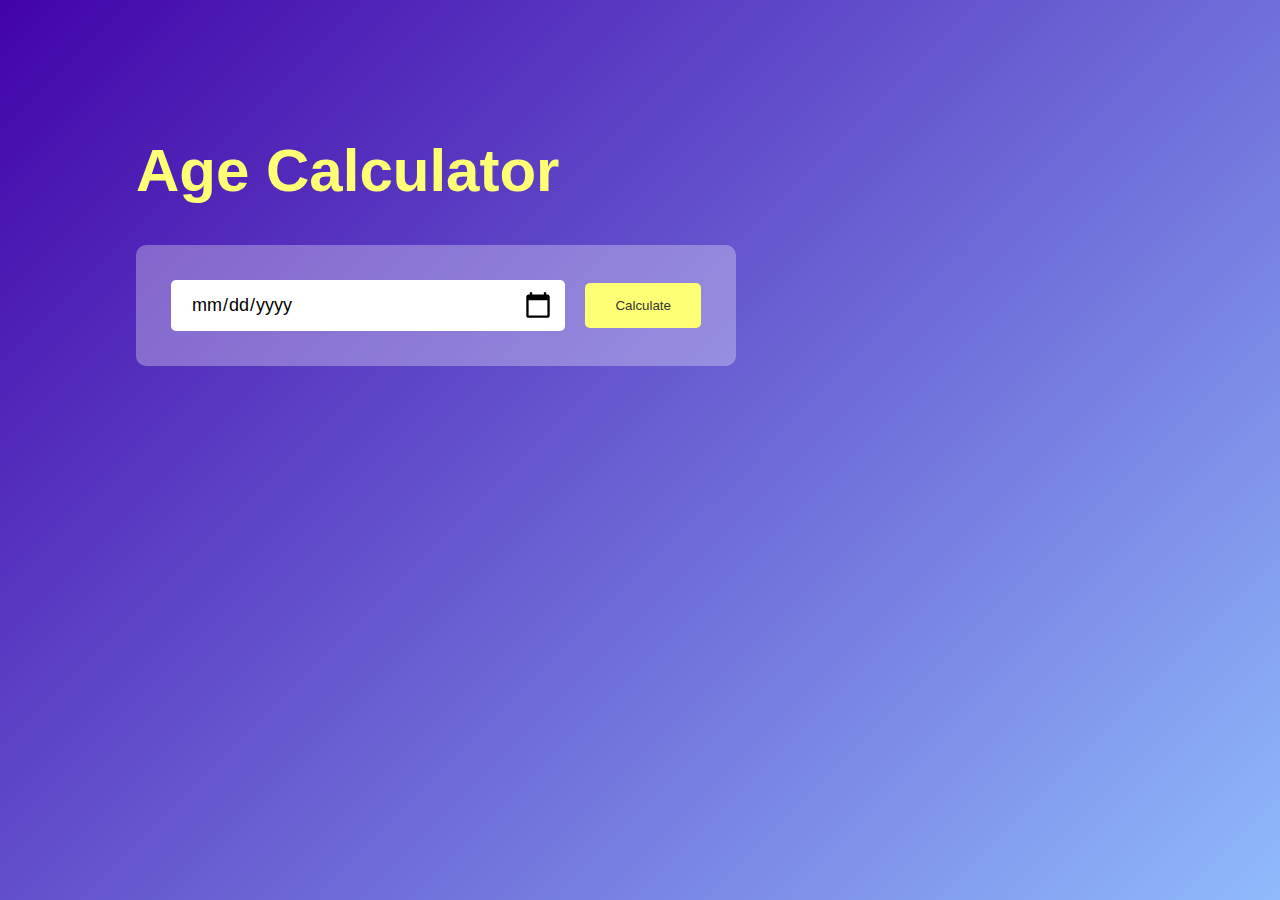
<file: Age-Calculator/index.html>
<!DOCTYPE html>
<html lang="en">

<head>
    <meta charset="UTF-8">
    <meta name="viewport" content="width=device-width, initial-scale=1.0">
    <title>Age-Calculator</title>
    <link rel="stylesheet" href="./style.css">
</head>

<body>
    <div class="container">
        <div class="calculator">
            <h1>Age Calculator</h1>
            <div class="input-box">
                <input type="date" id="date">
                <button id="btn">Calculate</button>
            </div>
            <p id="result"></p>
        </div>
    </div>
    <script src="./script.js"></script>
</body>

</html>
</file>
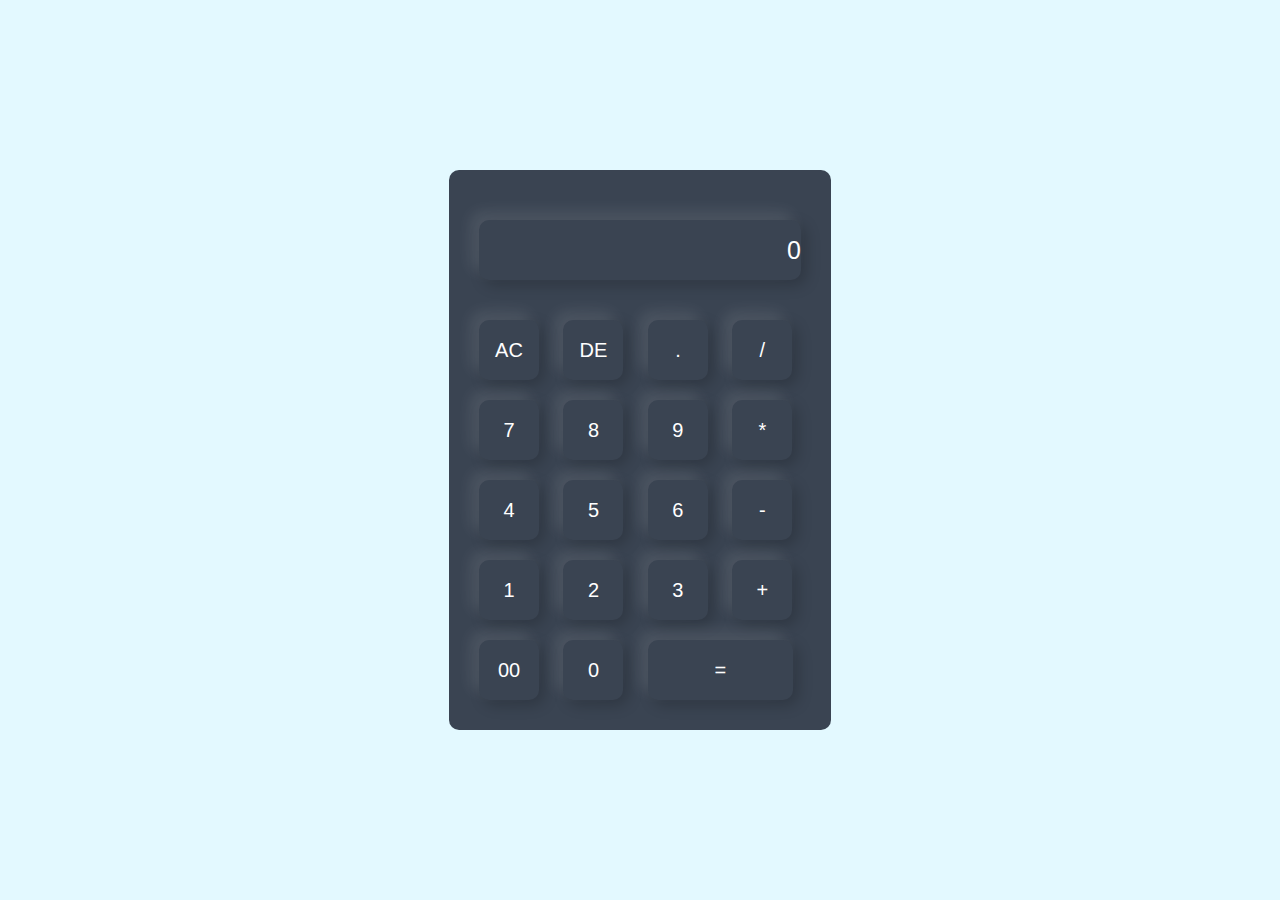
<file: Calculator-app/index.html>
<!DOCTYPE html>
<html lang="en">

<head>
    <meta charset="UTF-8">
    <meta name="viewport" content="width=device-width, initial-scale=1.0">
    <title>Calculator-App</title>
    <link rel="stylesheet" href="./style.css">
</head>

<body>
    <div class="container">
        <div class="calculator">
            <form>
                <div class="display">
                    <input type="text" value="0" name="diplay" class="inputDigit">
                </div>
                <div>
                    <input type="button" value="AC">
                    <input type="button" value="DE">
                    <input type="button" value=".">
                    <input type="button" value="/">
                </div>
                <div>
                    <input type="button" value="7" >
                    <input type="button" value="8">
                    <input type="button" value="9">
                    <input type="button" value="*">
                </div>
                <div>
                    <input type="button" value="4">
                    <input type="button" value="5">
                    <input type="button" value="6">
                    <input type="button" value="-">
                </div>
                <div>
                    <input type="button" value="1">
                    <input type="button" value="2">
                    <input type="button" value="3">
                    <input type="button" value="+">
                </div>
                <div>
                    <input type="button" value="00">
                    <input type="button" value="0">
                    <input type="button" value="=" class="equal">
                </div>
            </form>
        </div>
    </div>
    <script src="./script.js"></script>
</body>

</html>
</file>
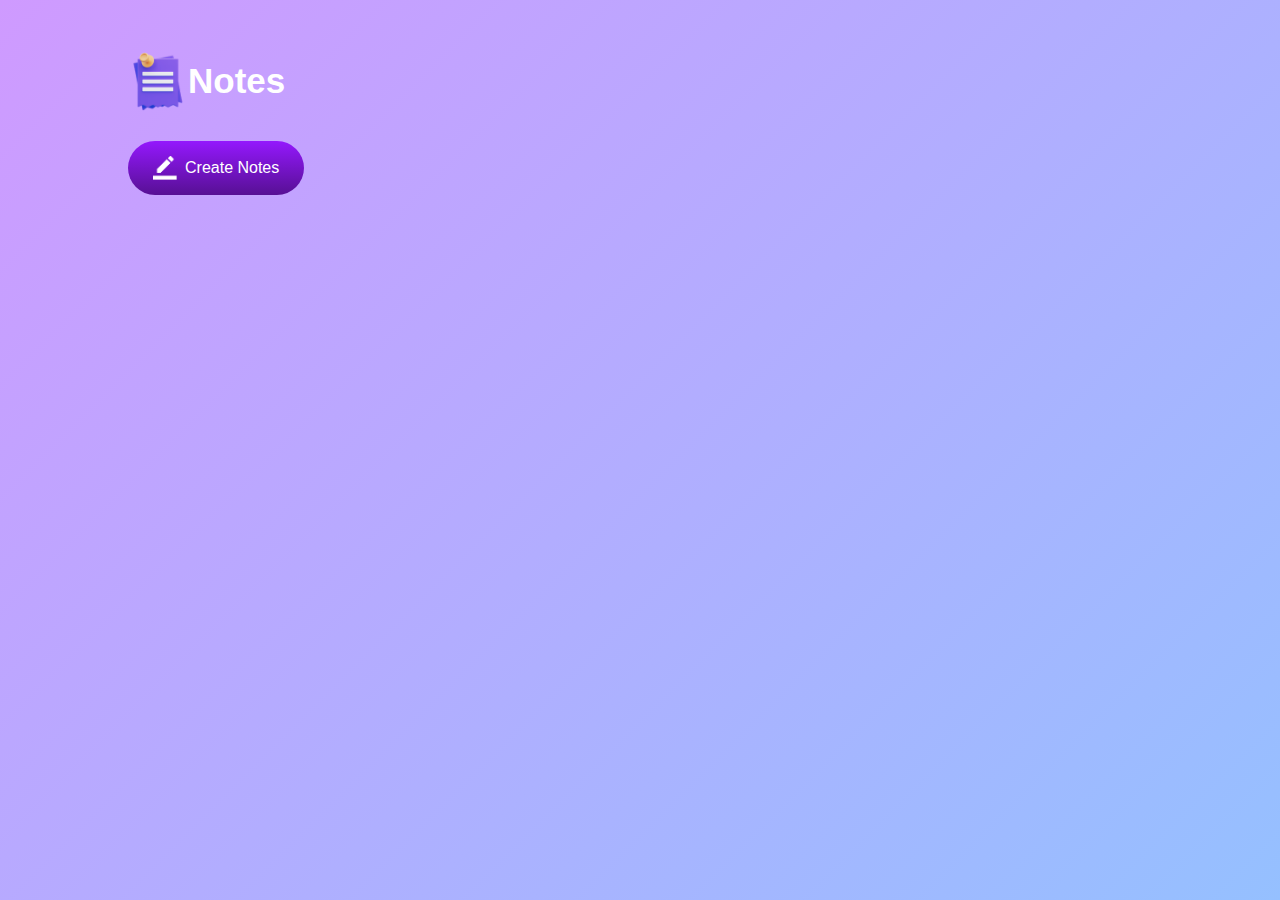
<file: Note-App/index.html>
<!DOCTYPE html>
<html lang="en">

<head>
    <meta charset="UTF-8">
    <meta name="viewport" content="width=device-width, initial-scale=1.0">
    <title>note-app</title>
    <link rel="stylesheet" href="./style.css">
</head>

<body>
    <div class="container">
        <h1><img src="./images/notes.png" alt="#">Notes</h1>
        <button class="btn"><img src="./images/edit.png" alt="#">Create Notes</button>
        <div class="notes-container">
            <!-- <p contenteditable="true" class="input-box">
                <img src="./images/delete.png" alt="#">
            </p> -->
        </div>
    </div>
    <script src="./script.js"></script>
</body>

</html>
</file>
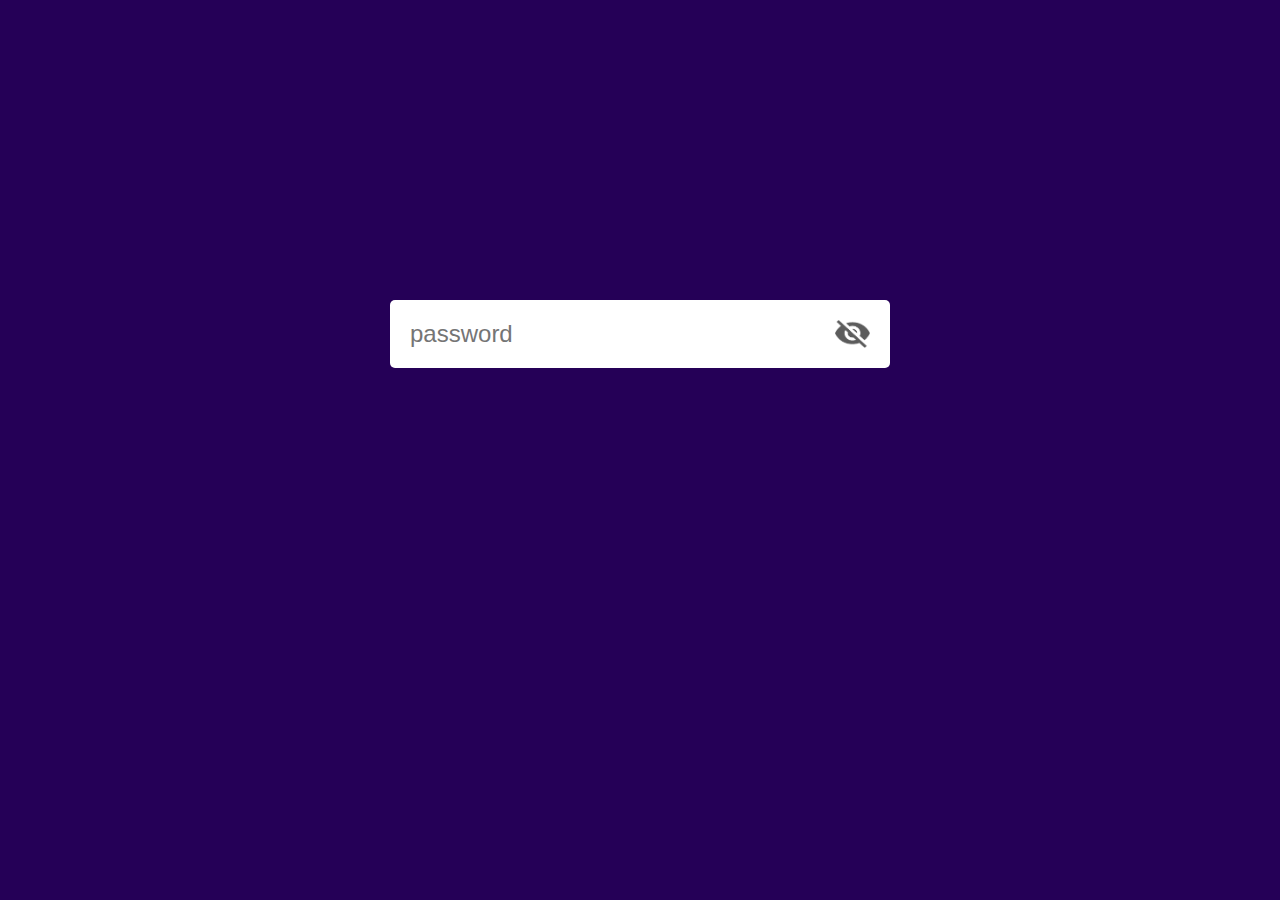
<file: password-Show-Hide/index.html>
<!DOCTYPE html>
<html lang="en">
<head>
    <meta charset="UTF-8">
    <meta name="viewport" content="width=device-width, initial-scale=1.0">
    <title>Password Toggle</title>
    <link rel="stylesheet" href="./style.css">
</head>
<body>
<div class="input-box">
    <input type="password" placeholder="password" id="password">
    <img src="./image/eye-close.png" alt="#" id="eyeicon">
</div>

    <script src="./script.js"></script>
</body>
</html>
</file>
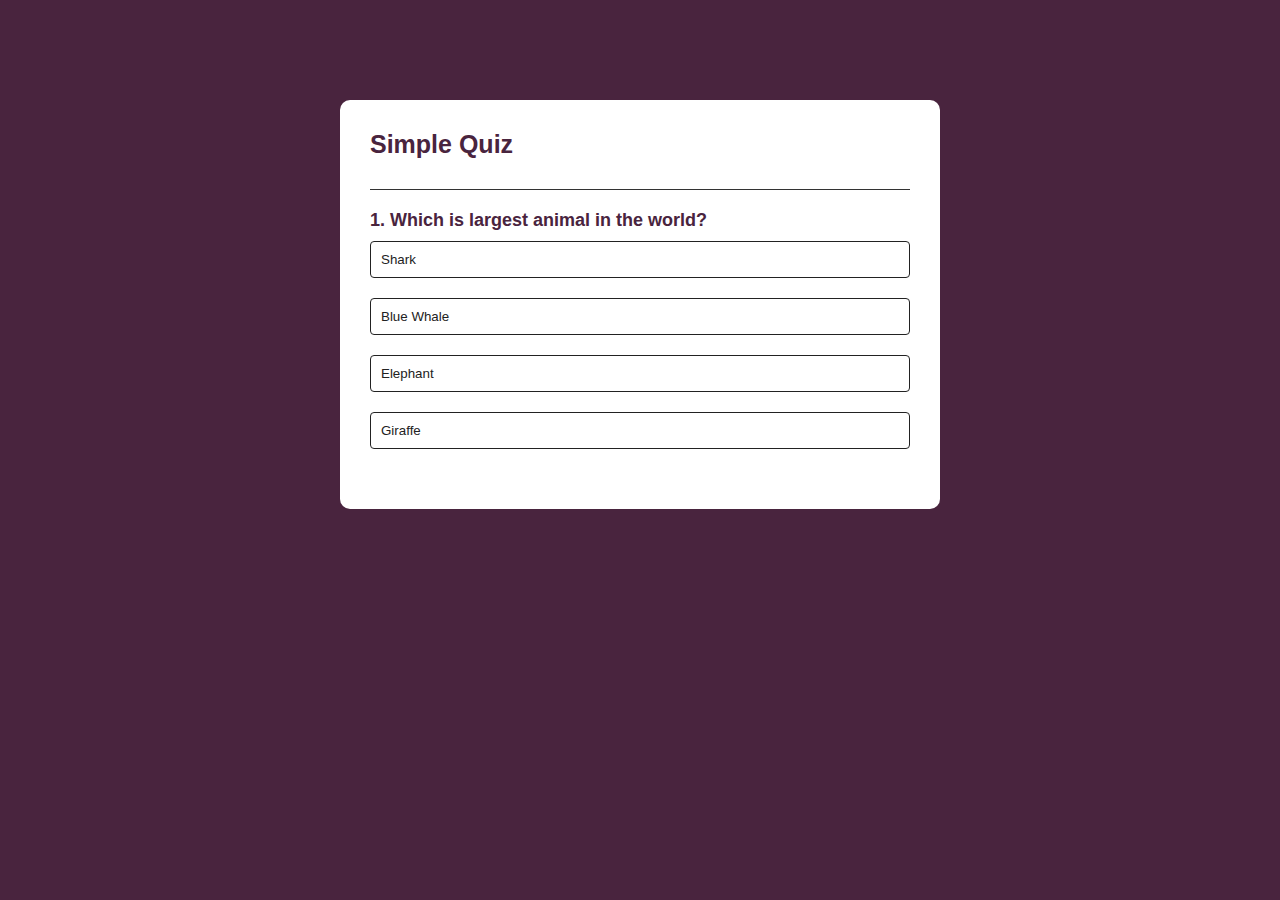
<file: Quiz App/index.html>
<!DOCTYPE html>
<html lang="en">
<head>
    <meta charset="UTF-8">
    <meta name="viewport" content="width=device-width, initial-scale=1.0">
    <title>Quiz-App</title>
    <link rel="stylesheet" href="./style.css">
</head>
<body>
    <div class="app">
        <h1>Simple Quiz</h1>
        <div class="quiz">
    <h2 id="question">Question goes here</h2>
    <div id="answer-button">
        <button class="btn">Answer 1</button>
        <button class="btn">Answer 2</button>
        <button class="btn">Answer 3</button>
        <button class="btn">Answer 4</button>
    </div>
<button id="next-btn">Next</button>
        </div>
    </div>
    <script src="./script.js"></script>
</body>
</html>
</file>
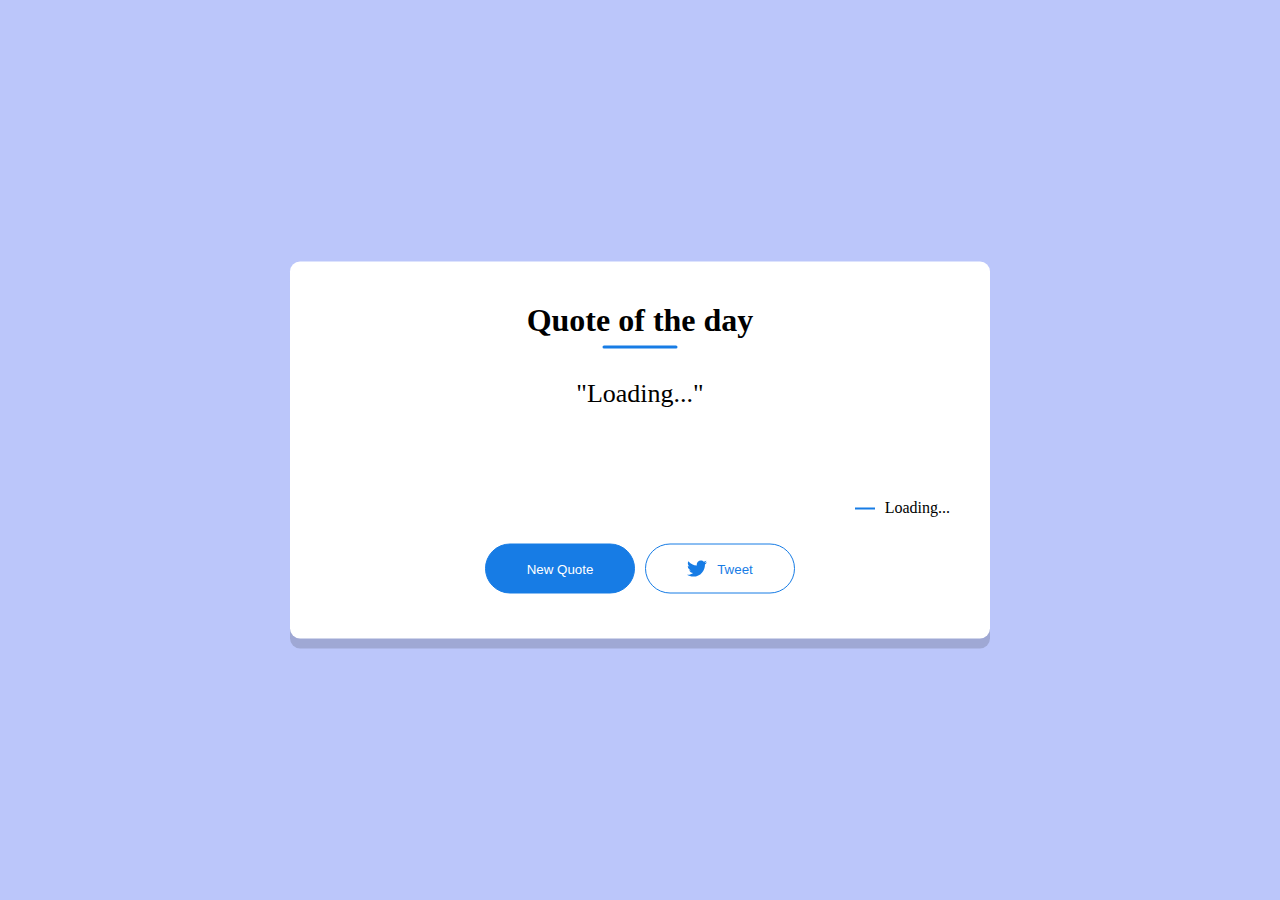
<file: Quote-G/index.html>
<!DOCTYPE html>
<html lang="en">

<head>
    <meta charset="UTF-8">
    <meta name="viewport" content="width=device-width, initial-scale=1.0">
    <title>Quote of the day</title>
    <link rel="stylesheet" href="./style.css">
</head>

<body>
    <div class="quote-box">
        <h2>Quote of the day</h2>
        <blockquote id="quote">Loading...</blockquote>
        <span id="author">Loading...</span>
        <div>
            <button onclick="getquote()">New Quote</button>
            <button onclick="tweet()"><img src="./image.png/image.svg" alt="#">Tweet</button>
        </div>
    </div>
    <script src="./script.js"></script>
</body>

</html>
</file>
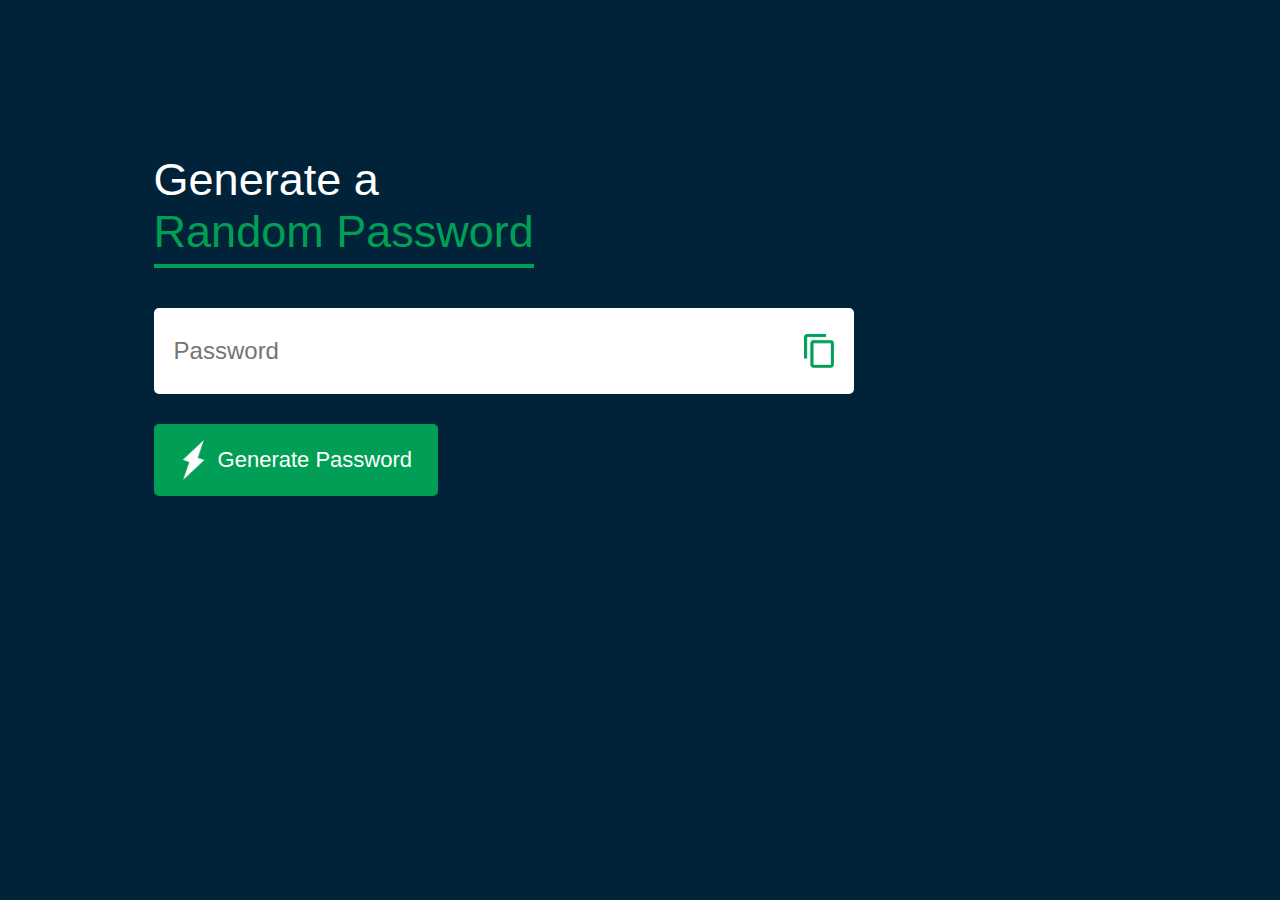
<file: R-Password-Gen/index.html>
<!DOCTYPE html>
<html lang="en">

<head>
    <meta charset="UTF-8">
    <meta name="viewport" content="width=device-width, initial-scale=1.0">
    <title>Rondom-Password-Generator</title>
    <link rel="stylesheet" href="./style.css">
</head>

<body>
    <div class="container">
        <h1>Generate a <br> <span>Random Password</span></h1>
        <div class="display">
            <input type="text" id="password" placeholder="Password">
            <img src="./images/copy.png" id="copyImg" alt="#">
        </div>
        <button id="btn"><img src="./images/generate.png" alt="#">Generate Password</button>
    </div>
    <script src="./script.js"></script>
</body>

</html>
</file>
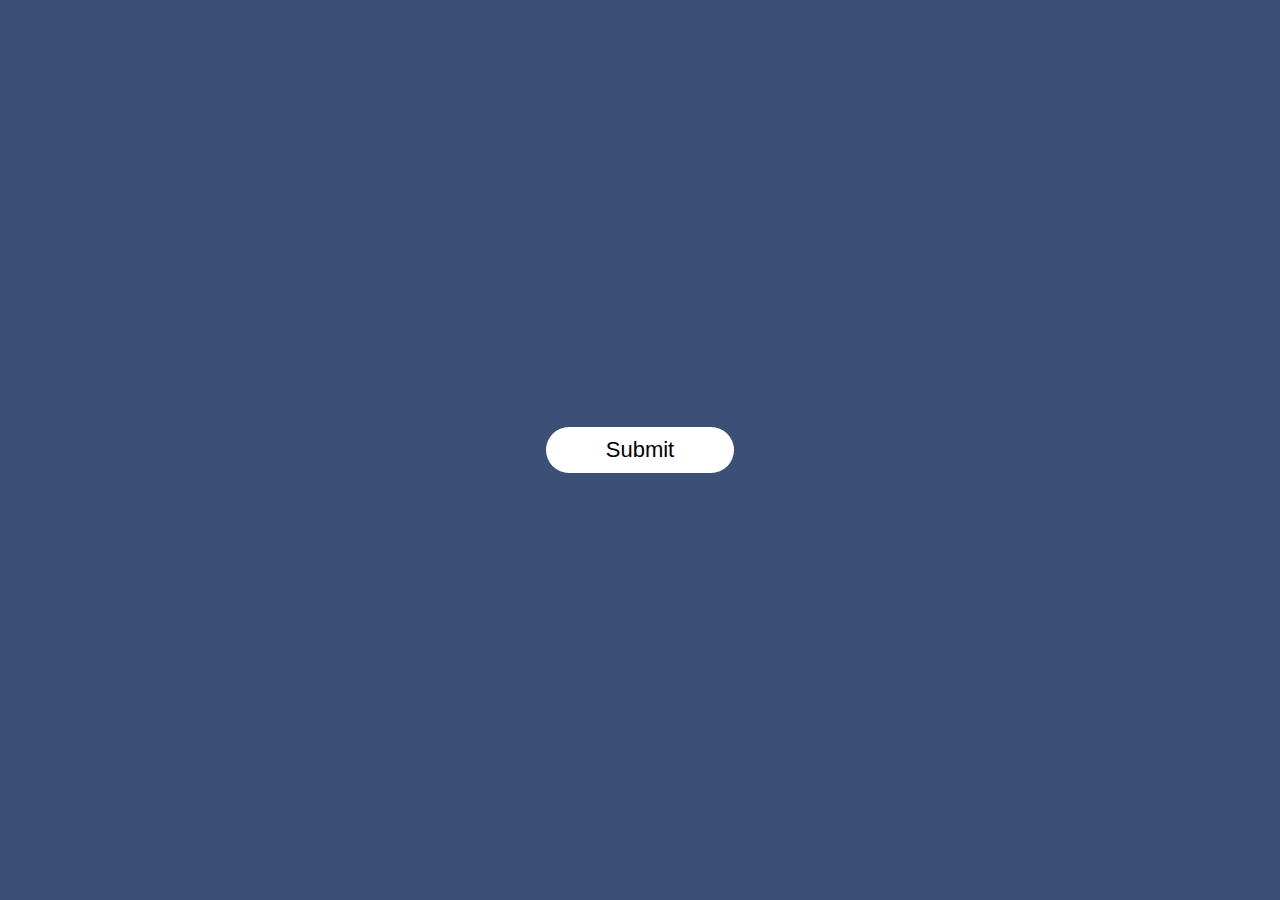
<file: show-Popup/index.html>
<!DOCTYPE html>
<html lang="en">

<head>
    <meta charset="UTF-8">
    <meta name="viewport" content="width=device-width, initial-scale=1.0">
    <title>Popup Design</title>
    <link rel="stylesheet" href="./style.css">
</head>

<body>
    <div class="container">
        <button type="submit" class="btn" onclick="openPopup()">Submit</button>
        <div class="popup"  id ="popup">
            <img src="./image/404-tick.png" alt="#">
            <h2>Thank You!</h2>
            <p>Your details has been successfully submitted. Thanks!</p>
            <button type="button" onclick="closePopup()">OK</button>
        </div>
    </div>


    <script src="./script.js"></script>
</body>

</html>
</file>
<file: Age-Calculator/style.css>
* {
  margin: 0;
  padding: 0;
  font-family: "Poppins", sans-serif;
  box-sizing: border-box;
}

.container {
  width: 100%;
  min-height: 100vh;
  background: linear-gradient(135deg, #4203a9, #90bafc);
  color: #ffff76;
  padding: 10px;
}

.calculator {
  width: 100%;
  max-width: 600px;
  margin-left: 10%;
  margin-top: 10%;
}

.calculator h1 {
  font-size: 60px;
}

.input-box {
  margin: 40px 0;
  padding: 35px;
  border-radius: 10px;
  -webkit-border-radius: 10px;
  -moz-border-radius: 10px;
  -ms-border-radius: 10px;
  -o-border-radius: 10px;
  background: rgba(255, 255, 255, 0.3);
  display: flex;
  align-items: center;
}

.input-box input {
  flex: 1;
  margin-right: 20px;
  padding: 14px 20px;
  border: 0;
  outline: 0;
  font-size: 18px;
  border-radius: 5px;
  position: relative;
  -webkit-border-radius: 5px;
  -moz-border-radius: 5px;
  -ms-border-radius: 5px;
  -o-border-radius: 5px;
}

.input-box button {
  background: #ffff76;
  border: 0;
  outline: 0;
  padding: 15px 30px;
  border-radius: 5px;
  font-weight: 500;
  color: #333;
  cursor: pointer;
  -webkit-border-radius: 5px;
  -moz-border-radius: 5px;
  -ms-border-radius: 5px;
  -o-border-radius: 5px;
}

.input-box input::-webkit-calendar-picker-indicator {
  top: 0;
  left: 0;
  right: 0;
  bottom: 0;
  width: auto;
  height: auto;
  position: absolute;
  background-position: calc(100% - 10px);
  background-size: 30px;
  cursor: pointer;
}

#result {
  font-size: 20px;
  color: #fff;
}

#result span {
  color: #ffff76;
}
</file>
<file: Calculator-app/style.css>
* {
  margin: 0;
  padding: 0;
  font-family: "Poppins", sans-serif;
  box-sizing: border-box;
}

.container {
  width: 100%;
  height: 100vh;
  background: #e3f9ff;
  display: flex;
  justify-content: center;
  align-items: center;
}
.calculator {
  background: #3a4452;
  padding: 20px;
  border-radius: 10px;
  -webkit-border-radius: 10px;
  -moz-border-radius: 10px;
  -ms-border-radius: 10px;
  -o-border-radius: 10px;
}

.calculator form input {
  border: 0;
  outline: 0;
  width: 60px;
  height: 60px;
  border-radius: 10px;
  -webkit-border-radius: 10px;
  -moz-border-radius: 10px;
  -ms-border-radius: 10px;
  -o-border-radius: 10px;
  box-shadow: -8px -8px 15px rgba(255, 255, 255, 0.1),
    5px 5px 15px rgba(0, 0, 0, 0.2);
  background: transparent;
  font-size: 20px;
  color: #fff;
  cursor: pointer;
  margin: 10px;
}

form .display{
  display: flex;
  justify-content:flex-end;
  margin:20px 0;
}

form .showRoom input{
  text-align: right;
  flex: 1;
  font-size: 45px;
  box-shadow: none;
}

form input.equal{
  width: 145px;
}

.inputDigit{
  width: 100% !important;
  text-align: right;
  font-size: 25px !important;
}
</file>
<file: Note-App/style.css>
* {
  margin: 0;
  padding: 0;
  font-family: "Poppins", sans-serif;
  box-sizing: border-box;
}

.container {
  width: 100%;
  min-height: 100vh;
  background: linear-gradient(135deg, #cf9aff, #95c0ff);
  color: #fff;
  padding-top: 4%;
  padding-left: 10%;
}

.container h1 {
  display: flex;
  align-items: center;
  font-size: 35px;
  font-weight: 600;
}

.container h1 img {
  width: 60px;
}
.notes-container{
  display: flex;
  justify-content: start;
  flex-wrap: wrap;
  gap: 1px;
  column-gap: 53px;
}

.container button img {
  width: 24px;
  margin-right: 8px;
}

.container button {
  display: flex;
  align-items: center;
  background: linear-gradient(#9418fd, #571094);
  color: #fff;
  font-size: 16px;
  outline: 0;
  border: 0;
  border-radius: 40px;
  -webkit-border-radius: 40px;
  -moz-border-radius: 40px;
  -ms-border-radius: 40px;
  -o-border-radius: 40px;
  padding: 15px 25px;
  margin: 30px 0 20px;
  cursor: pointer;
}

.input-box {
  position: relative;
  width: 100%;
  max-width: 500px;
  min-height: 150px;
  background: #fff;
  color: #333;
  padding: 20px;
  margin: 20px 0;
  outline: none;
  border-radius: 5px;
  -webkit-border-radius: 5px;
  -moz-border-radius: 5px;
  -ms-border-radius: 5px;
  -o-border-radius: 5px;
}

.input-box img {
  width: 25px;
  position: absolute;
  bottom: 15px;
  right: 15px;
  cursor: pointer;
}
</file>
<file: password-Show-Hide/style.css>
* {
  margin: 0;
  padding: 0;
  font-family: "Poppins", sans-serif;
  box-sizing: border-box;
}

body {
  background: #250057;
}
.input-box {
  background: #fff;
  width: 90%;
  max-width: 500px;
  border-radius: 5px;
  -webkit-border-radius: 5px;
  -moz-border-radius: 5px;
  -ms-border-radius: 5px;
  -o-border-radius: 5px;
  padding: 10px 20px;
  margin: 300px auto;
  display: flex;
  align-items: center;
}

.input-box input{
  width: 100%;
  padding: 10px 0;
  border: 0;
  outline: 0;
  font-size: 24px;
  color: #555;
}

.input-box img{
  width: 35px;
  cursor: pointer;
}
</file>
<file: Quiz App/style.css>
* {
  margin: 0px;
  padding: 0;
  font-family: "Poppins", sans-serif;
  box-sizing: border-box;
}

body {
  background: #49243e;
}

.app {
  background: #fff;
  width: 90%;
  max-width: 600px;
  margin: 100px auto 0;
  padding: 30px;
  border-radius: 10px;
  -webkit-border-radius: 10px;
  -moz-border-radius: 10px;
  -ms-border-radius: 10px;
  -o-border-radius: 10px;
}

.app h1 {
  font-size: 25px;
  color: #49243e;
  font-weight: 600;
  border-bottom: 1px solid #333;
  padding-bottom: 30px;
}
.quiz {
  padding: 20px 0;
}

.quiz h2 {
  font-size: 18px;
  color: #49243e;
  font-weight: 600;
}

.btn {
  background: #fff;
  color: #222;
  font-weight: 500;
  width: 100%;
  border: 1px solid #222;
  padding: 10px;
  margin: 10px 0;
  text-align: left;
  border-radius: 4px;
  -webkit-border-radius: 4px;
  -moz-border-radius: 4px;
  -ms-border-radius: 4px;
  -o-border-radius: 4px;
  cursor: pointer;
  transition: all 0.3s;
  -webkit-transition: all 0.3s;
  -moz-transition: all 0.3s;
  -ms-transition: all 0.3s;
  -o-transition: all 0.3s;
}

.btn:hover:not([disabled]) {
  background: #222;
  color: #fff;
}
.btn:disabled {
  cursor: no-drop;
}

#next-btn {
  background: #49243e;
  color: #fff;
  font-weight: 500;
  width: 150px;
  border: 0;
  padding: 10px;
  margin: 20px auto 0;
  border-radius: 4px;
  -webkit-border-radius: 4px;
  -moz-border-radius: 4px;
  -ms-border-radius: 4px;
  -o-border-radius: 4px;
  cursor: pointer;
  display: none;
}

.correct {
  background: #9aeabc;
}
.incorrect {
  background: #ff9393;
}
</file>
<file: Quote-G/style.css>
@import url("https://fonts.googleapis.com/css2?family=Playfair+Display:ital,wght@0,400..900;1,400..900&display=swap");

* {
  margin: 0;
  padding: 0;

  .playfair-display-uniquifier {
    font-family: "Playfair Display", serif;
    font-optical-sizing: auto;
    font-weight: weight;
    font-style: normal;
  }
  box-sizing: border-box;
}

body {
  background: #bbc6fa;
}

.quote-box {
  background: #fff;
  width: 700px;
  position: absolute;
  top: 50%;
  left: 50%;
  transform: translate(-50%, -50%);
  -webkit-transform: translate(-50%, -50%);
  -moz-transform: translate(-50%, -50%);
  -ms-transform: translate(-50%, -50%);
  -o-transform: translate(-50%, -50%);
  padding: 40px;
  border-radius: 10px;
  -webkit-border-radius: 10px;
  -moz-border-radius: 10px;
  -ms-border-radius: 10px;
  -o-border-radius: 10px;
  text-align: center;
  box-shadow: 0 10px 0px rgba(0, 0, 0, 0.15);
}

.quote-box h2 {
  font-size: 32px;
  margin-bottom: 40px;
  position: relative;
}

.quote-box h2::after {
  content: "";
  width: 75px;
  height: 3px;
  border-radius: 3px;
  -webkit-border-radius: 3px;
  -moz-border-radius: 3px;
  -ms-border-radius: 3px;
  -o-border-radius: 3px;
  background: rgb(23, 124, 229);
  position: absolute;
  bottom: -10px;
  left: 50%;
  transform: translateX(-50%);
  -webkit-transform: translateX(-50%);
  -moz-transform: translateX(-50%);
  -ms-transform: translateX(-50%);
  -o-transform: translateX(-50%);
}

.quote-box blockquote {
  font-size: 26px;
  min-height: 110px;
}

.quote-box blockquote::before,
.quote-box blockquote::after {
  content: '"';
}

.quote-box span {
  display: block;
  margin-top: 10px;
  float: right;
  position: relative;
}

.quote-box span::before {
  content: "";
  width: 20px;
  height: 2px;
  background: rgb(23, 124, 229);
  position: absolute;
  top: 50%;
  left: -30px;
}

.quote-box div {
  width: 100%;
  margin-top: 50px;
  display: flex;
  justify-content: center;
}

.quote-box button {
  background: rgb(23, 124, 229);
  color: #fff;
  border-radius: 25px;
  -webkit-border-radius: 25px;
  -moz-border-radius: 25px;
  -ms-border-radius: 25px;
  -o-border-radius: 25px;
  border: 1px solid rgb(23, 124, 229);
  width: 150px;
  height: 50px;
  display: flex;
  align-items: center;
  justify-content: center;
  margin: 5px;
  cursor: pointer;
}

.quote-box button img {
  width: 20px;
  margin-right: 10px;
}

.quote-box button:nth-child(2) {
  background: transparent;
  color: rgb(23, 124, 229);
}
</file>
<file: R-Password-Gen/style.css>
* {
  margin: 0px;
  padding: 0;
  font-family: "Poppins", sans-serif;
  box-sizing: border-box;
}

body {
  background: #002339;
  color: #fff;
}

.container {
  margin: 12%;
  width: 90%;
  max-width: 700px;
}

.display {
  width: 100%;
  margin-top: 50px;
  margin-bottom: 30px;
  background: #fff;
  color: #333;
  display: flex;
  align-items: center;
  justify-content: space-between;
  padding: 26px 20px;
  border-radius: 5px;
  -webkit-border-radius: 5px;
  -moz-border-radius: 5px;
  -ms-border-radius: 5px;
  -o-border-radius: 5px;
}

.container h1 {
  font-weight: 500;
  font-size: 45px;
}

.container h1 span {
  color: #019f55;
  border-bottom: 4px solid #019f55;
  padding-bottom: 7px;
}

.display img {
  width: 30px;
  cursor: pointer;
}

.display input {
  border: 0;
  outline: 0;
  font-size: 24px;
}

.container button img {
  width: 28px;
  margin-right: 10px;
}

.container button {
  border: 0;
  outline: 0;
  background: #019f55;
  color: #fff;
  font-size: 22px;
  font-weight: 300;
  display: flex;
  align-items: center;
  justify-content: center;
  padding: 16px 26px;
  border-radius: 5px;
  -webkit-border-radius: 5px;
  -moz-border-radius: 5px;
  -ms-border-radius: 5px;
  -o-border-radius: 5px;
  cursor: pointer;
}
</file>
<file: show-Popup/style.css>
* {
  margin: 0;
  padding: 0;
  font-family: "Poppins", sans-serif;
  box-sizing: border-box;
}

.container {
  width: 100%;
  height: 100vh;
  background: #3c5077;
  display: flex;
  align-items: center;
  justify-content: center;
}

.btn {
  padding: 10px 60px;
  background: #fff;
  border: 0;
  outline: 0;
  cursor: pointer;
  font-size: 22px;
  font-weight: 500;
  border-radius: 30px;
  -webkit-border-radius: 30px;
  -moz-border-radius: 30px;
  -ms-border-radius: 30px;
  -o-border-radius: 30px;
}

.popup {
  width: 400px;
  background: #fff;
  border-radius: 6px;
  -webkit-border-radius: 6px;
  -moz-border-radius: 6px;
  -ms-border-radius: 6px;
  -o-border-radius: 6px;
  position: absolute;
  top: 0;
  left: 50%;
  transform: translate(-50%, -50%) scale(0.1);
  -webkit-transform: translate(-50%, -50%) scale(0.1);
  -moz-transform: translate(-50%, -50%) scale(0.1);
  -ms-transform: translate(-50%, -50%) scale(0.1);
  -o-transform: translate(-50%, -50%) scale(0.1);
  text-align: center;
  padding: 0 30px 30px;
  color: #333;
  visibility: hidden;
  transition: transform 0.4s, top 0.4s;
  -webkit-transition: transform 0.4s, top 0.4s;
  -moz-transition: transform 0.4s, top 0.4s;
  -ms-transition: transform 0.4s, top 0.4s;
  -o-transition: transform 0.4s, top 0.4s;
}

.open-popup{
  visibility: visible;
  top: 50%;
  transform: translate(-50%,-50%) scale(1);
  -webkit-transform: translate(-50%,-50%) scale(1);
  -moz-transform: translate(-50%,-50%) scale(1);
  -ms-transform: translate(-50%,-50%) scale(1);
  -o-transform: translate(-50%,-50%) scale(1);
}

.popup img {
  width: 100px;
  margin-top: -15%;
  border-radius: 50%;
  box-shadow: 0 2px 5px rgba(0, 0, 0, 0.2);
  -webkit-border-radius: 50%;
  -moz-border-radius: 50%;
  -ms-border-radius: 50%;
  -o-border-radius: 50%;
}

.popup h2 {
  font-size: 38px;
  font-weight: 500;
  margin: 30px 010px;
}

.popup button {
  width: 100%;
  margin-top: 50px;
  padding: 10px 0;
  background: #6fd649;
  color: #fff;
  border: 0;
  outline: none;
  font-size: 18px;
  border-radius: 4px;
  cursor: pointer;
  box-shadow: 0 5px 5px rgba(0, 0, 0, 0.2);
  -webkit-border-radius: 4px;
  -moz-border-radius: 4px;
  -ms-border-radius: 4px;
  -o-border-radius: 4px;
}
</file>
